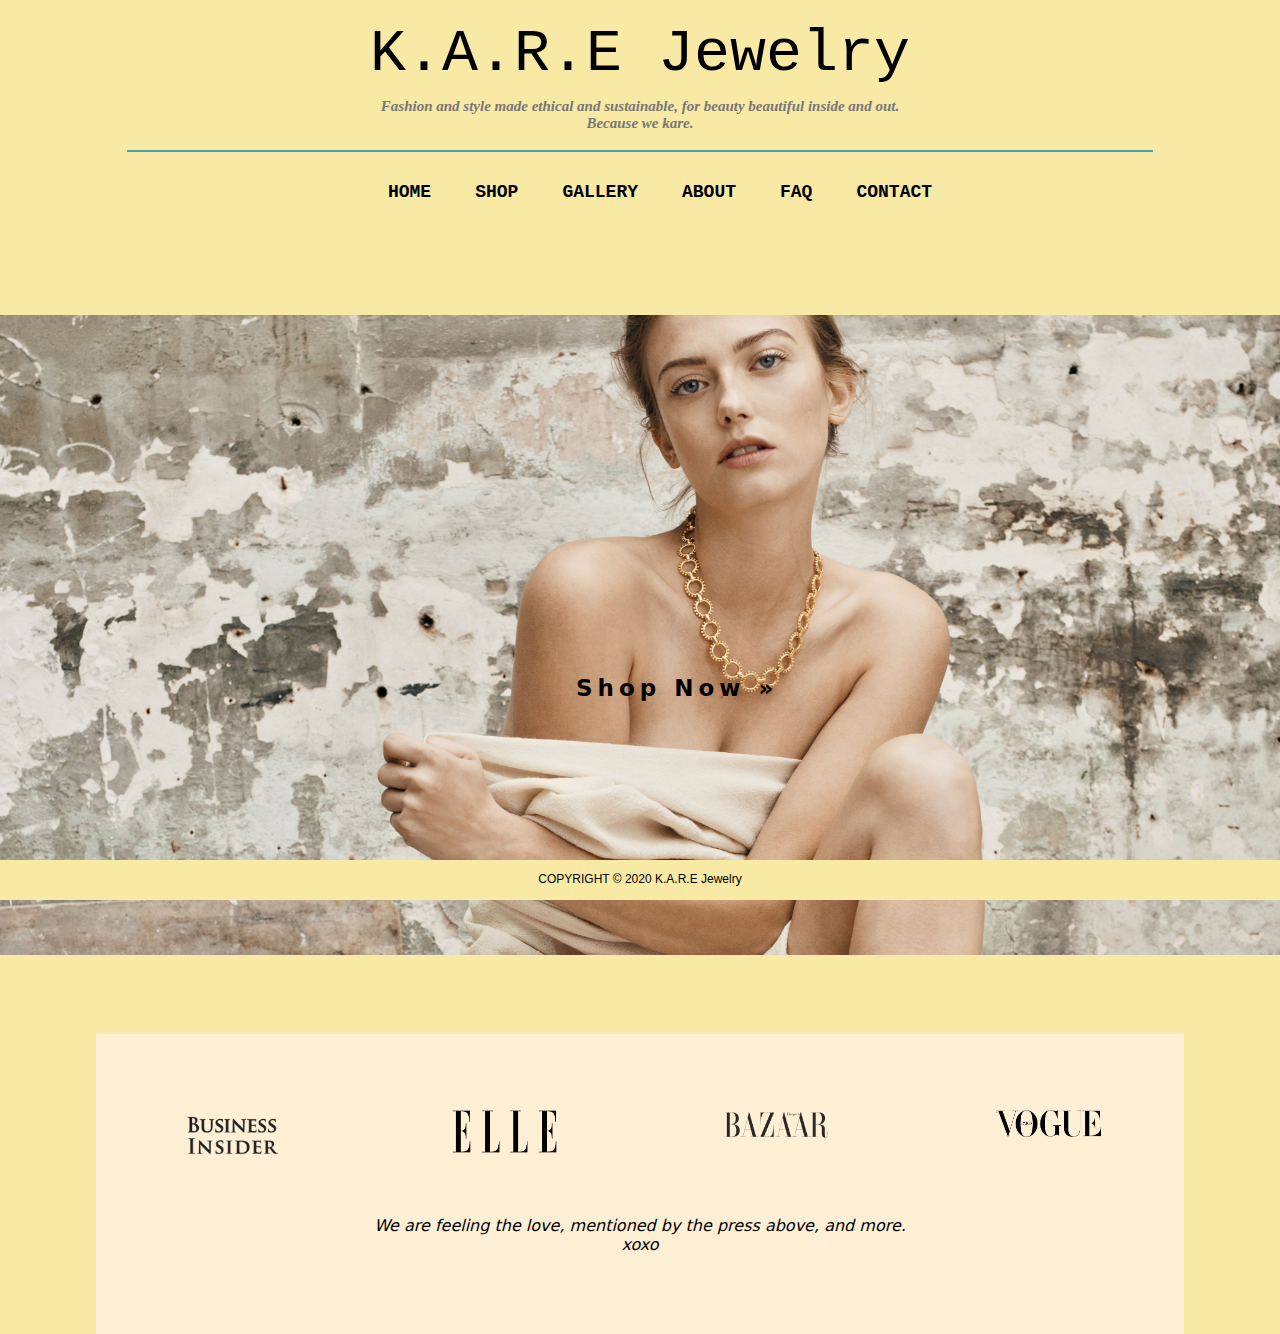
<file: index.html>
<!doctype html>
<html lang="en">

<head>
    <meta charset="utf-8">
    <meta name = "viewport" content = "width=device-width, initial-scale=1.0"> 
    <meta name = "description" content = "K.A.R.E Jewelry"> 
    <meta name = "author" content = "KARE"> 
    <title>K.A.R.E Jewelry</title>
    <link rel ='stylesheet' href ='StyleSheet.css'> 
	<style type ="text/css">
         
        .container2 {
          position: relative;
          max-width: 100%;
          max-height: 75%;
          padding-bottom: 75px;
          margin-top: 45px;
          overflow: auto; 
          align-content: center;
        }

        .text-center {
          position: absolute;
          top: 50%;
          left: 45%;
          color: black;
          font-family: "system-ui";
          font-size: 23px;
          letter-spacing: 5px;
        }

        .text-center:hover {
            color:white;
        }

        .mentions {
            width: 85%;
            height: 300px;
            background-color: #FFEFD5;
            margin: 0 auto;
            text-align: center;
        }

        .row {
            display: flex;
            flex-wrap:wrap; 
        }

        .logo {
            margin: 0 auto;
            margin-top: 7%;
        }

        .comment {
            padding-top: 50px;
            font-family: "system-ui";
        }
        
      

        
	</style>
</head>

<body>
   
	<header>
    
        <div class = "title"> 
        <h1> K.A.R.E  Jewelry</h1>
        <h2> Fashion and style made ethical and sustainable, for beauty beautiful inside and out. <br> Because we kare. </h2>
        </div>
        
        <hr> 
       
		<ul class = "menu">	
			<li><a href = "index.html"> HOME </a> </li>
			<li><a href = "shop.html"> SHOP</a> </li>
            <li><a href = "media.html"> GALLERY </a> </li>
            <li><a href = "about.html"> ABOUT </a> </li>
            <li><a href = "faq.html"> FAQ </a> </li> 
            <li><a href = "contact.html"> CONTACT </a> </li>
        </ul>
        
       
	</header>	

    <div class="container2">
        <a href="shop.html"><img src=homepage.jpg alt="Model" style="width: 100%">    
            <div class="text-center">
                <strong>Shop Now &#187</strong>
            </div>
        </a>          
    </div>

    <div class="mentions">
        <div class="row">
            <div class="logo">
                <img src ="logo1.png" style="width: 105px">
            </div>
            <div class="logo">
                <img src="logo2.png" style="width: 105px">
            </div>
            <div class="logo">
                <img src="logo3.png" style="width: 105px">  
            </div>
            <div class="logo">     
                <img src="logo4.png" style="width: 105px">  
            </div>  
        </div>

        <div class="comment">
            <em>We are feeling the love, mentioned by the press above, and more.<br>
            xoxo</em>
        </div>
    </div>
    
    <footer>
        <p> COPYRIGHT &copy; 2020 K.A.R.E Jewelry</p>
    </footer> 
   
</body>
</html>
</file>
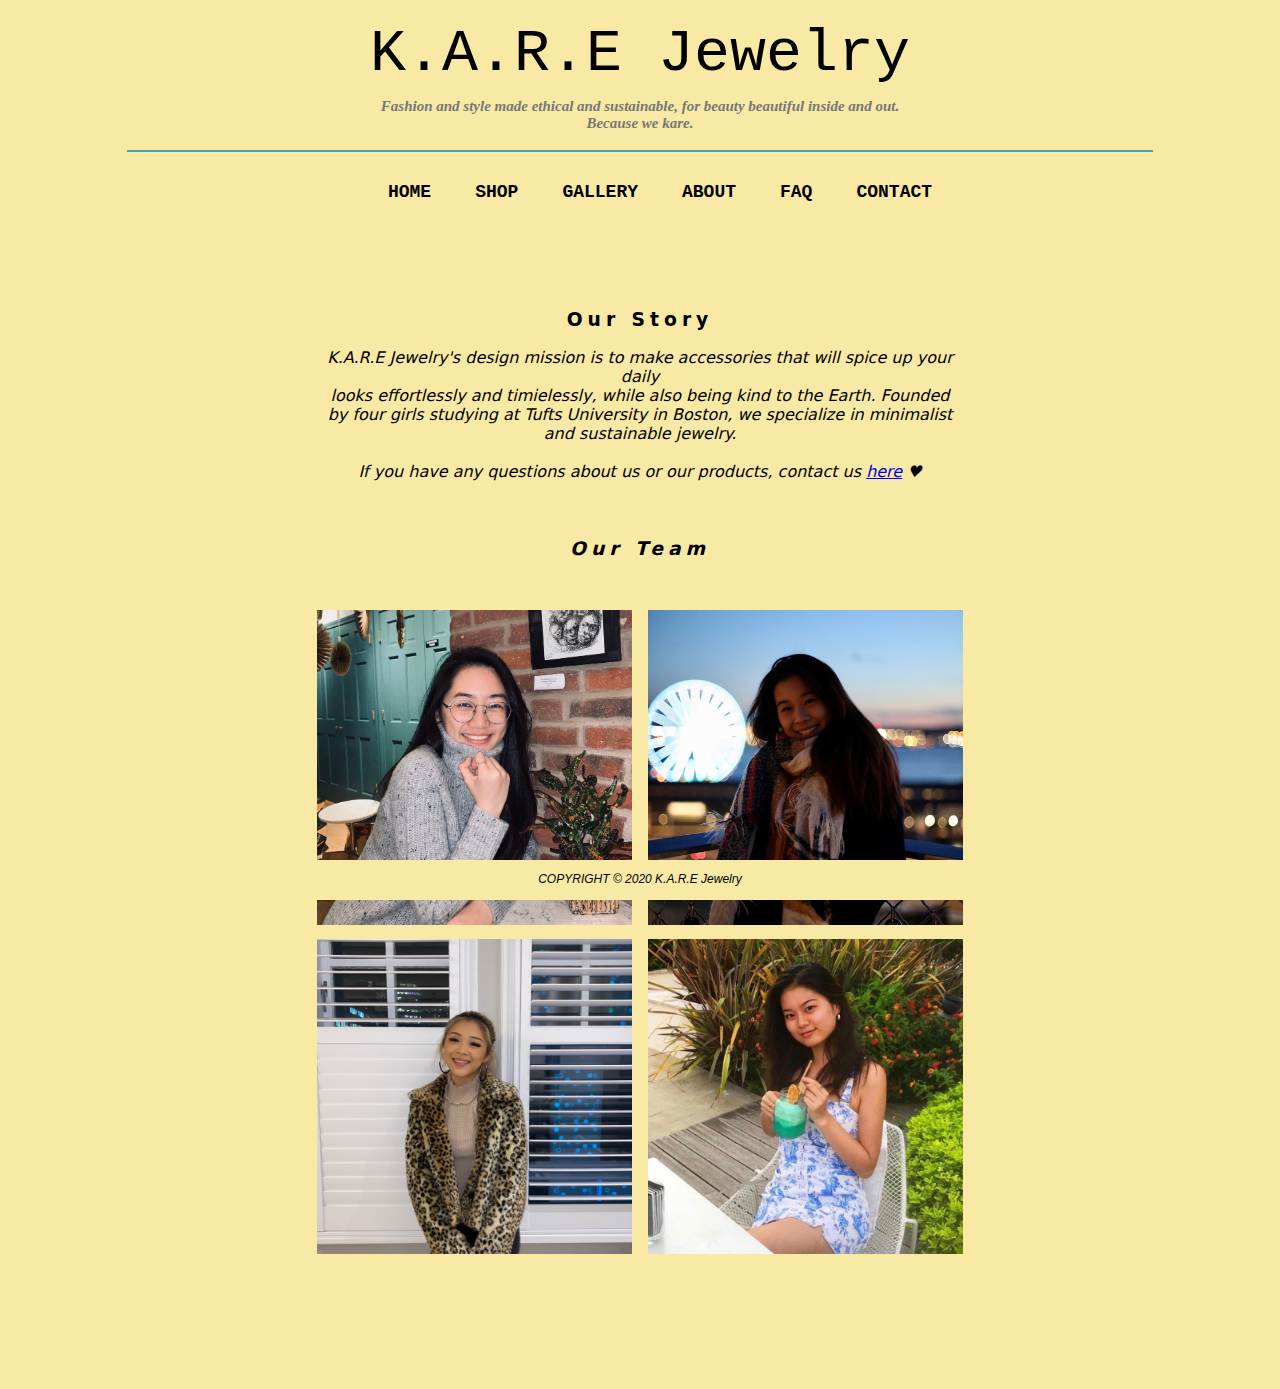
<file: about.html>
<!doctype html>
<html lang="en">

<head>
    <meta charset="utf-8">
    <meta name = "viewport" content = "width=device-width, initial-scale=1.0"> 
    <meta name = "description" content = "K.A.R.E Jewelry"> 
    <meta name = "author" content = "KARE"> 
    <title>K.A.R.E Jewelry</title>
    <link rel ='stylesheet' href ='StyleSheet.css'> 
	<style type ="text/css">
        h3 {
            font-family: "system-ui";
            text-align: center;
            color: #000; 
            letter-spacing: 5px;
            text-decoration: none; 
        }

        .business {
            font-family: "system-ui";
            text-align: center;
        }

        .row {
            display: flex;
            flex-wrap: wrap;
            padding: 10px;
            justify-content: center;
        }

        .column {
            flex: 25%;
            flex-wrap: wrap;
            max-width: 25%;
            padding: 8px;
            justify-content: center;
            padding-bottom: 125px;
        }

        .column img {
            vertical-align: middle;
            margin-top: 14px;
            max-width: 100%;
            height: auto;
            display: flex;
        }

        .img-wrap {
            position: relative;   
            cursor: pointer;
        }

        .overlay {
            display: none;
        }

        .img-wrap:hover > img {
            webkit-filter: blur(10px);
            filter: blur(10px);
        }

        .img-wrap:hover > .overlay {
            display: inline-block;
            font-size: 4em;
            color: white;
            font-family: "system-ui";
            font-style: italic;
            font-size: 15px;
            position: absolute;    
            left: 50%;               
            top: 50%;                        
            transform: translate(-50%,-50%);
        }

        /* Responsive layout */
        @media (max-width: 1000px) {
            .column {
                flex: 100%;
                max-width: 100%;
            }
        }

        /* Responsive layout */
        @media (max-width: 1000px) {
            .column {
                flex: 100%;
                max-width: 100%;
            }
        }



        
	</style>
</head>

<body>
   
	<header>
    
        <div class = "title"> 
        <h1> K.A.R.E  Jewelry</h1>
        <h2> Fashion and style made ethical and sustainable, for beauty beautiful inside and out. <br> Because we kare. </h2>
        </div>
        
        <hr> 
       
		<ul class = "menu">	
			<li><a href = "index.html"> HOME </a> </li>
			<li><a href = "shop.html"> SHOP</a> </li>
            <li><a href = "media.html"> GALLERY </a> </li>
            <li><a href = "about.html"> ABOUT </a> </li>
            <li><a href = "faq.html"> FAQ </a> </li> 
            <li><a href = "contact.html"> CONTACT </a> </li>
            
        </ul>
               
	</header>	
        <div class = "container"> 
        <h3><strong>Our Story</strong></h3>
        <div class="business">
                <em>K.A.R.E Jewelry's design mission is to make accessories that will spice up your daily <br>
                looks effortlessly and timielessly, while also being kind to the Earth. Founded by four girls studying at Tufts University in Boston, we specialize in minimalist and sustainable jewelry. 
                <br><br>
                <em>If you have any questions about us or our products, contact us <a href="contact.html">here</a> &#9829;</em>
        </div>
            </div>
            
        <br>
            
        <h3><strong>Our Team</strong></h3>
        <div class="row">
            <div class="column">
                <div class="img-wrap">
                    <img src="person1.JPG" style="width:initial">
                        <div class="overlay">
                            <strong>K for Kelly.</strong><br> 
                            She's a sophomore<br>
                            majoring in Engineering<br>
                            Psychology.
                        </div>
                </div>
                <div class="img-wrap">
                    <img src="person3.JPG" style="width:initial">
                        <div class="overlay">
                            <strong>R for Raina.</strong><br>
                            She's a sophomore<br>
                            majoring in Engineering<br>
                            Psychology.
                        </div>
                </div>
            </div>

            <div class="column">
                <div class="img-wrap">
                    <img src="person2.JPG" style="width:initial">
                        <div class="overlay">
                            <strong>A for Andrea.</strong><br>
                            She's a sophomore<br>
                            majoring in Computer<br>
                            Science.
                        </div>
                </div>
                <div class="img-wrap">  
                    <img src="person4.JPG" style="width:initial">
                        <div class="overlay">
                            <strong>E for Erena.</strong><br>
                            She's a sophomore<br>
                            majoring in Computer<br>
                            Science.
                        </div>
                </div>
            </div>
        </div>

    <footer>
        <p> COPYRIGHT &copy; 2020 K.A.R.E Jewelry</p>
    </footer> 
   
</body>




</html>
</file>
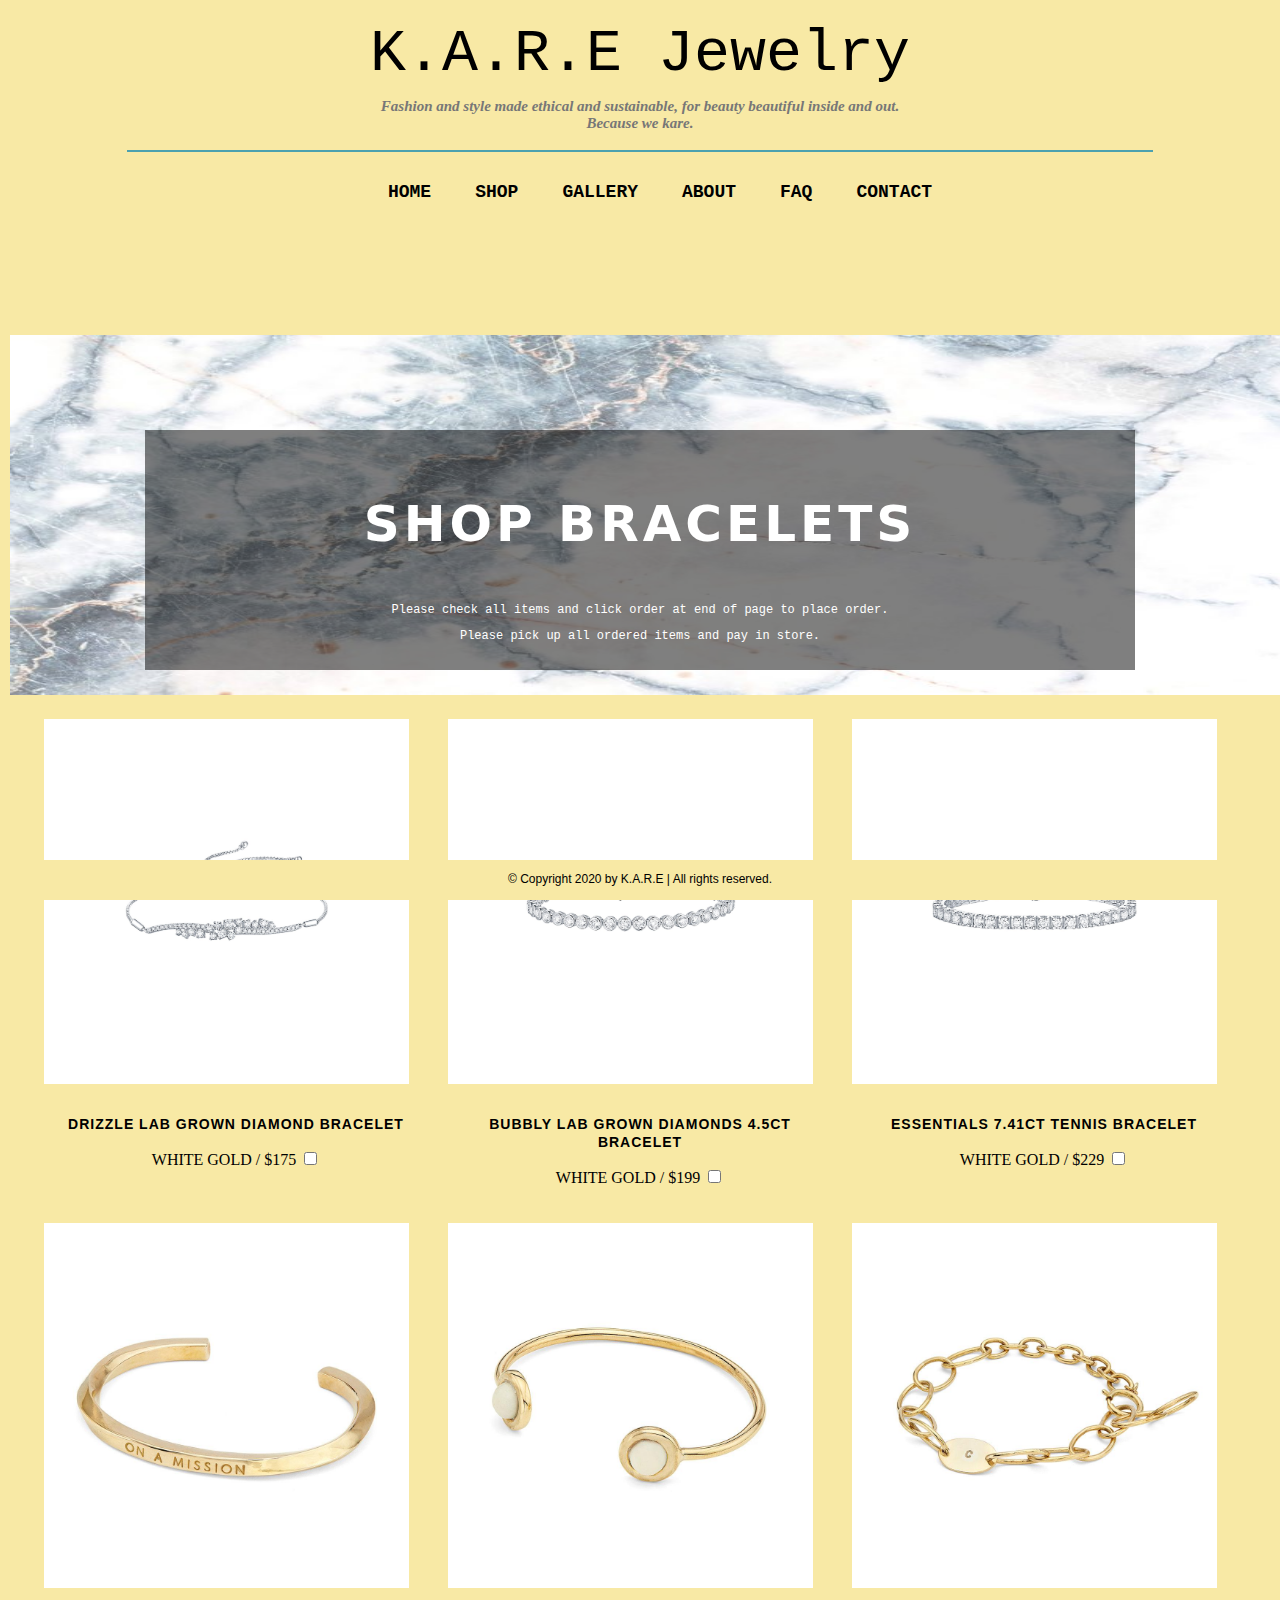
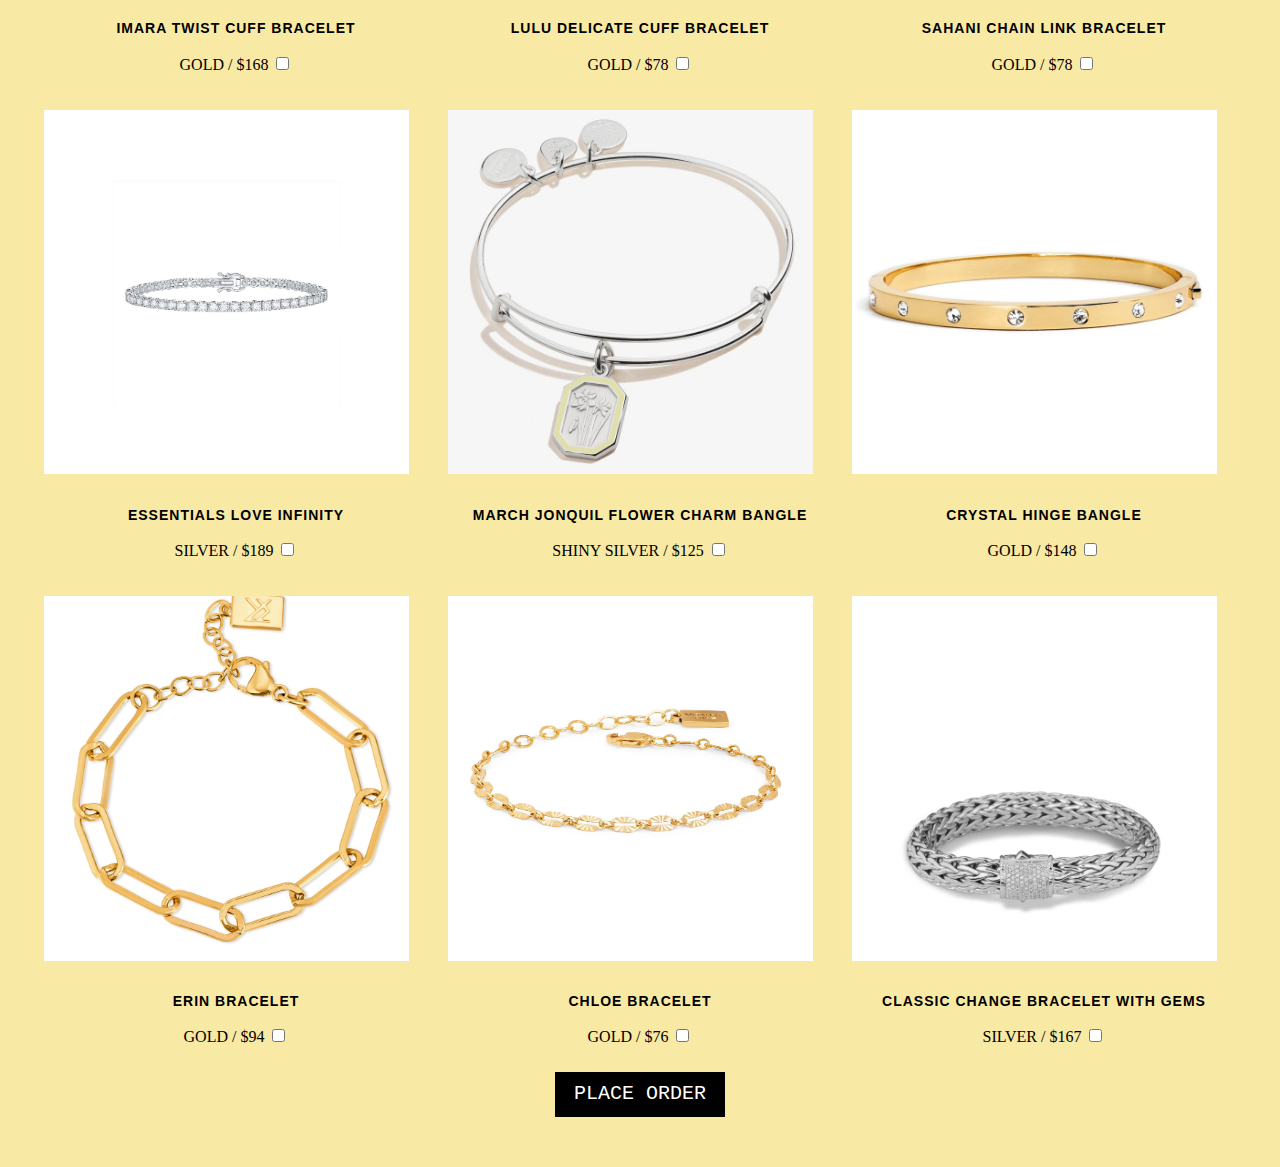
<file: bracelets.html>
<!DOCTYPE html>

<html>
  <head>
    <meta charset="utf-8">
    <script src="https://ajax.googleapis.com/ajax/libs/jquery/3.4.1/jquery.min.js"></script>
    <meta name = "viewport" content = "width=device-width, initial-scale=1.0"> 
    <meta name = "description" content = "Sustainable Jewelry"> 
    <meta name = "author" content = "K.A.R.E"> 
    <title>	K.A.R.E Jewelry </title>
    <link href="StyleSheet.css" rel="stylesheet" type = "text/css">
    <style type ="text/css">
        .banner {
          padding: 10px;
          padding-top: 20px;
          width: 100%;
          height: 40vh;
        }

        .order-button {
          color: white;
          background-color: black;
          font-size: 20px;
          font-family: "Courier New", Courier, monospace;
          text-decoration: none;
          padding: 10px;
          width: 150px;
            height:25px; 
          text-align: center;
        }


        .banner-instructions {
          font-size: 12px;
          font-family: "Courier New", Courier, monospace;
          text-align: center;
          background: rgba(0, 0, 0, 0.5); 
          color: white;
          font-weight: normal;
          position: absolute;
          top: 50%;
          left: 50%;
          transform: translate(-50%, -50%);
          padding: 15px;
         margin-top: 100px; 
          width: 75%;
        
          vertical-align: center; 
        }
        
        .instructions-for-purchase {
            margin-top: 45px;
        }

        @media (max-width: 300px){
          .banner-instructions{
            font-size: 8px;
            margin-top:90px;

          }

          h1 {
            font-size: 30px;
          }


        }

        .button {
          background-color: #F8E9A5;
          color: grey;
          padding: 10px;
          font-size: 20px;
          font-family: "Courier New", Courier, monospace;
          text-decoration: none;
        }

    
    
        *{
          outline: none;
          box-shadow: none;
        }

        .bracelets-title {
          background: rgba(0, 0, 0, 0.5); /* Black background with 0.5 opacity */
          color: white;
          font-family: "Courier New", Courier, monospace; 
          font-weight: normal;
          font-size: 60px; 
          position: absolute;
          top: 50%;
          left: 50%;
          transform: translate(-50%, -50%);
          padding: 20px;
          width: 75vh;
        }

        .slide-container {
          margin-top:20px;
          position: relative;
          text-align: center;
          width: 100%;
          color: white;
        }

        .shopping-items-container {
          display: flex;
          flex-direction: row;
          flex-wrap: wrap;
          justify: center;
          justify-content: center;
          width: 100%;
          margin: 0;
          padding: 0;
          border: 0;
          font-size: 100%;
          font: inherit;
          vertical-align: baseline;
          padding-bottom: 50px;

        }


        .shop_jewelry_images {
          padding-top: 100%;
          position: relative;
        }

        .shop_jewelry_details{
          text-align: center;
          margin: 12px 0;
        }

        .products_label {
          padding-left: 5px;
          padding-right: 5px;
          font-family: Helvetica,sans-serif;
          font-size: 12px;
          line-height: 1.2;
          text-transform: uppercase;
          letter-spacing: 1px;
          color: #000; 
        }

        h3 {
            display: block;
            font-size: 1.17em;
            margin-block-start: 1em;
            margin-block-end: 1em;
            margin-inline-start: 0px;
            margin-inline-end: 0px;
            font-weight: bold;
        }

        @media(min-width: 799px){
          .shop_jewelry{
            width: 50%;
          }

        }

        .shop_jewelry {
            position: relative;
            padding: 10px;
            width: 30%;

        }


        .bracelet_image_hover {
            opacity: 0;
            -webkit-transition: opacity .25s ease-in-out;
            -o-transition: opacity .25s ease-in-out;
            transition: opacity .25s ease-in-out;
        }


        body {
            margin: 0;
            margin-right: 0px;
            margin-bottom: 0px;
            margin-left: 0px;

            font-size: 100%;
            font: inherit;
        }

        @media (min-width: 600px){
          body {
              font-size: 16px;
          }
        }

        div {
          display: block;
        }

        .sectionName {
          justify-content: center;
          font-size: 35px;
          font-family: "Courier New", Courier, monospace; 
          font-weight: bold;
        }

        @media (min-width: 600px){
          .products_label {
              font-size: 14px;
              margin-top: 5px;
              line-height: 1.3;
          }
            .banner-instructions{
                height:auto; 
              
            }
        }

        .shopSlides {
          width: 100%;
          height: 66vh;
        }

        .jewelry_img {
          opacity: 1;
          visibility: visible;
          object-position: center;
          position: absolute;
          object-fit: cover;
          bottom: 0;
          height: 95%;
          left: 0;
          right: 0;
          top: 0;
          width: 95%;
          font-size: 0;
          line-height: 0;
        }

        h3 {
            font-family: "system-ui";
            text-align: center;
            color: #FFF; 
            letter-spacing: 4px;
            font-style: normal; 
            font-size: 50px; 
        }


    </style>

<script language="javascript">

  function braceletItem(name, cost, color)
  {
  	this.name = name;
    this.color = color;
  	this.cost=cost;
  }

  braceletItems = new Array(
  	new braceletItem("DRIZZLE LAB GROWN DIAMOND BRACELET", 175, "WHITE GOLD"),
  	new braceletItem("BUBBLY LAB GROWN DIAMONDS 4.5CT BRACELET", 199, "WHITE GOLD"),
  	new braceletItem("ESSENTIALS 7.41CT TENNIS BRACELET", 229, "WHITE GOLD"),
    new braceletItem("IMARA TWIST CUFF BRACELET", 168, "GOLD"),
    new braceletItem("LULU DELICATE CUFF BRACELET", 78, "GOLD"),
    new braceletItem("SAHANI CHAIN LINK BRACELET", 78, "GOLD"),
    new braceletItem("ESSENTIALS LOVE INFINITY", 189, "SILVER"),
    new braceletItem("MARCH JONQUIL FLOWER CHARM BANGLE", 125, "SHINY SILVER"),
    new braceletItem("CRYSTAL HINGE BRACELET", 148, "GOLD"),
    new braceletItem("ERIN BRACELET", 94, "GOLD"),
    new braceletItem("CHLOE BRACELET", 76, "GOLD"),
    new braceletItem("CLASSIC CHANGE BRACELET WITH GEMS", 167, "SILVER"),
  );

</script>

  </head>
    
	
	<body>
    
    <header>
    
        <div class = "title"> 
        <h1> K.A.R.E  Jewelry</h1>
        <h2> Fashion and style made ethical and sustainable, for beauty beautiful inside and out. <br> Because we kare. </h2>
        </div>
        
        <hr> 
    
    
  		<ul class = "menu">	
         
  			<li><a href = "index.html"> HOME </a> </li>
  			<li><a href = "shop.html"> SHOP</a> </li>
            <li><a href = "media.html"> GALLERY </a> </li>
            <li><a href = "about.html"> ABOUT </a> </li>
            <li><a href = "faq.html"> FAQ </a> </li> 
            <li><a href = "contact.html"> CONTACT </a> </li>
        
          </ul>
  	</header>	
        
  <div class = "instructions-for-purchase">
    <img src="background1.jpg" alt="banner" class = "banner">
    <div class = "banner-instructions">
      <h3 >SHOP BRACELETS</h3>
      <p> Please check all items and click order at end of page to place order.</p>
        <p>Please pick up all ordered items and pay in store.</p> 
    </div>   
    
  </div>
      

    <div class="shopping-items-container">
      <div class = "shop_jewelry">
        <div class = "shop_jewelry_images">
              <img src="bracelet1a.jpg" id = "bracelet1a" class = "jewelry_img">
        </div>
        <div class = "shop_jewelry_details">
          <h3 class = "products_label">DRIZZLE LAB GROWN DIAMOND BRACELET</h3>
          <span class = "addToCart">
            <p> WHITE GOLD / $175
            <input type="checkbox" name="add_to_cart" value="Add to Cart">
            </p>
          </span>
        </div>
      </div>
      
      <script>
      
        $('#bracelet1a').hover(function(){
          $(this).attr("src", "bracelet1b.jpg");
        },function(){
          $(this).attr("src", "bracelet1a.jpg");
        });
      
      </script>
      
      <div class = "shop_jewelry">
        <div class = "shop_jewelry_images">
              <img src="bracelet2a.jpg" id = "bracelet2a" class = "jewelry_img">
        </div>
        <div class = "shop_jewelry_details">
          <h3 class = "products_label">BUBBLY LAB GROWN DIAMONDS 4.5CT BRACELET</h3>
          <span class = "addToCart">
            <p> WHITE GOLD / $199
            <input type="checkbox" name="add_to_cart" value="Add to Cart">
            </p>
          </span>
        </div>
      </div>
      
      <script>
        $('#bracelet2a').hover(function(){
          $(this).attr("src", "bracelet2b.jpg");
        },function(){
          $(this).attr("src", "bracelet2a.jpg");
        });
      
      </script>
      
      
      <div class = "shop_jewelry">
        <div class = "shop_jewelry_images">
            <img src="bracelet3a.jpg" id = "bracelet3a" class = "jewelry_img">
        </div>
        <div class = "shop_jewelry_details">
          <h3 class = "products_label">ESSENTIALS 7.41CT TENNIS BRACELET </h3>
          <span class = "addToCart">
            <p> WHITE GOLD / $229
            <input type="checkbox" name="add_to_cart" value="Add to Cart">
            </p>
          </span>
        </div>
      </div>
      
      <script>
        $('#bracelet3a').hover(function(){
          $(this).attr("src", "bracelet3b.jpg");
        },function(){
          $(this).attr("src", "bracelet3a.jpg");
        });
      
      </script>
      
      
      <div class = "shop_jewelry">
        <div class = "shop_jewelry_images">
            <img src="bracelet4a.jpg" id = "bracelet4a" class = "jewelry_img">
        </div>
        <div class = "shop_jewelry_details">
          <h3 class = "products_label">IMARA TWIST CUFF BRACELET</h3>
          <span class = "addToCart">
            <p> GOLD / $168
            <input type="checkbox" name="add_to_cart" value="Add to Cart">
            </p>
          </span>
        </div>
      </div>
      
      <script>
        $('#bracelet4a').hover(function(){
          $(this).attr("src", "bracelet4b.jpg");
        },function(){
          $(this).attr("src", "bracelet4a.jpg");
        });
      
      </script>
      
      <div class = "shop_jewelry">
        <div class = "shop_jewelry_images">
            <img src="bracelet5a.jpg" id = "bracelet5a" class = "jewelry_img">
        </div>
        <div class = "shop_jewelry_details">
          <h3 class = "products_label">LULU DELICATE CUFF BRACELET</h3>
          <span class = "addToCart">
            <p> GOLD / $78
            <input type="checkbox" name="add_to_cart" value="Add to Cart">
            </p>
          </span>
        </div>
      </div>
      
      <script>
        $('#bracelet5a').hover(function(){
          $(this).attr("src", "bracelet5b.jpg");
        },function(){
          $(this).attr("src", "bracelet5a.jpg");
        });
      
      </script>
      
      <div class = "shop_jewelry">
        <div class = "shop_jewelry_images">
            <img src="bracelet6a.jpg" id = "bracelet6a" class = "jewelry_img">
        </div>
        <div class = "shop_jewelry_details">
          <h3 class = "products_label">SAHANI CHAIN LINK BRACELET</h3>
          <span class = "addToCart">
            <p> GOLD / $78
            <input type="checkbox" name="add_to_cart" value="Add to Cart">
            </p>
          </span>
        </div>
      </div>
      
      <script>
        $('#bracelet6a').hover(function(){
          $(this).attr("src", "bracelet6b.jpg");
        },function(){
          $(this).attr("src", "bracelet6a.jpg");
        });
      
      </script>
      
      <div class = "shop_jewelry">
        <div class = "shop_jewelry_images">
            <img src="bracelet7a.jpg" id = "bracelet7a" class = "jewelry_img">
        </div>
        <div class = "shop_jewelry_details">
          <h3 class = "products_label">ESSENTIALS LOVE INFINITY</h3>
          <span class = "addToCart">
            <p> SILVER / $189
            <input type="checkbox" name="add_to_cart" value="Add to Cart">
            </p>
          </span>
        </div>
      </div>
      
      <script>
        $('#bracelet7a').hover(function(){
          $(this).attr("src", "bracelet7b.jpg");
        },function(){
          $(this).attr("src", "bracelet7a.jpg");
        });
      
      </script>
      
      <div class = "shop_jewelry">
        <div class = "shop_jewelry_images">
            <img src="bracelet8a.jpg" id = "bracelet8a" class = "jewelry_img">
        </div>
        <div class = "shop_jewelry_details">
          <h3 class = "products_label">MARCH JONQUIL FLOWER CHARM BANGLE</h3>
          <span class = "addToCart">
            <p> SHINY SILVER / $125
            <input type="checkbox" name="add_to_cart" value="Add to Cart">
            </p>
          </span>
        </div>
      </div>
      
      <script>
        $('#bracelet8a').hover(function(){
          $(this).attr("src", "bracelet8b.jpg");
        },function(){
          $(this).attr("src", "bracelet8a.jpg");
        });
      
      </script>
      
      <div class = "shop_jewelry">
        <div class = "shop_jewelry_images">
            <img src="bracelet9a.jpg" id = "bracelet9a" class = "jewelry_img">
        </div>
        <div class = "shop_jewelry_details">
          <h3 class = "products_label">CRYSTAL HINGE BANGLE</h3>
          <span class = "addToCart">
            <p> GOLD / $148
            <input type="checkbox" name="add_to_cart" value="Add to Cart">
            </p>
          </span>
        </div>
      </div>
      
      <script>
        $('#bracelet9a').hover(function(){
          $(this).attr("src", "bracelet9b.jpg");
        },function(){
          $(this).attr("src", "bracelet9a.jpg");
        });
      
      </script>
      
      <div class = "shop_jewelry">
        <div class = "shop_jewelry_images">
            <img src="bracelet10a.jpg" id = "bracelet10a" class = "jewelry_img">
        </div>
        <div class = "shop_jewelry_details">
          <h3 class = "products_label">ERIN BRACELET</h3>
          <span class = "addToCart">
            <p> GOLD / $94
            <input type="checkbox" name="add_to_cart" value="Add to Cart">
            </p>
          </span>
        </div>
      </div>
      
      <script>
        $('#bracelet10a').hover(function(){
          $(this).attr("src", "bracelet10b.jpg");
        },function(){
          $(this).attr("src", "bracelet10a.jpg");
        });
      
      </script>
      
      <div class = "shop_jewelry">
        <div class = "shop_jewelry_images">
            <img src="bracelet11a.jpg" id = "bracelet11a" class = "jewelry_img">
        </div>
        <div class = "shop_jewelry_details">
          <h3 class = "products_label">CHLOE BRACELET</h3>
          <span class = "addToCart">
            <p> GOLD / $76
            <input type="checkbox" name="add_to_cart" value="Add to Cart">
            </p>
          </span>
        </div>
      </div>
      
      <script>
        $('#bracelet11a').hover(function(){
          $(this).attr("src", "bracelet11b.jpg");
        },function(){
          $(this).attr("src", "bracelet11a.jpg");
        });
      
      </script>
      
      <div class = "shop_jewelry">
        <div class = "shop_jewelry_images">
            <img src="bracelet12a.jpg" id = "bracelet12a" class = "jewelry_img">
        </div>
        <div class = "shop_jewelry_details">
          <h3 class = "products_label">CLASSIC CHANGE BRACELET WITH GEMS</h3>
          <span class = "addToCart">
            <p> SILVER / $167
            <input type="checkbox" name="add_to_cart" value="Add to Cart">
            </p>
          </span>
        </div>
      </div>
          
        
      <script>
        $('#bracelet12a').hover(function(){
          $(this).attr("src", "bracelet12b.jpg");
        },function(){
          $(this).attr("src", "bracelet12a.jpg");
        });
      </script>
        
      <a href="bracelets.html" class="order-button" onclick="order()">PLACE ORDER</a>
    </div>
    
    
    
    <script>
    
    function order() {
      var items = document.getElementsByName("add_to_cart");
      var subtotal = 0;
      for(i = 0; i < braceletItems.length; i++) {
        if(items[i].checked) {
          var curr = braceletItems[i].cost;
          subtotal += curr;
        }
      }
      alert("Thank you for placing the order. Your total is $" + subtotal + ". \n Please pick up your order in store in 3 business days.");
      
    }
    </script>
    

	</body>
  
  
  <footer>
  <p> &copy; Copyright 2020 by K.A.R.E | All rights reserved. </p> 
</footer>
</html>
</file>
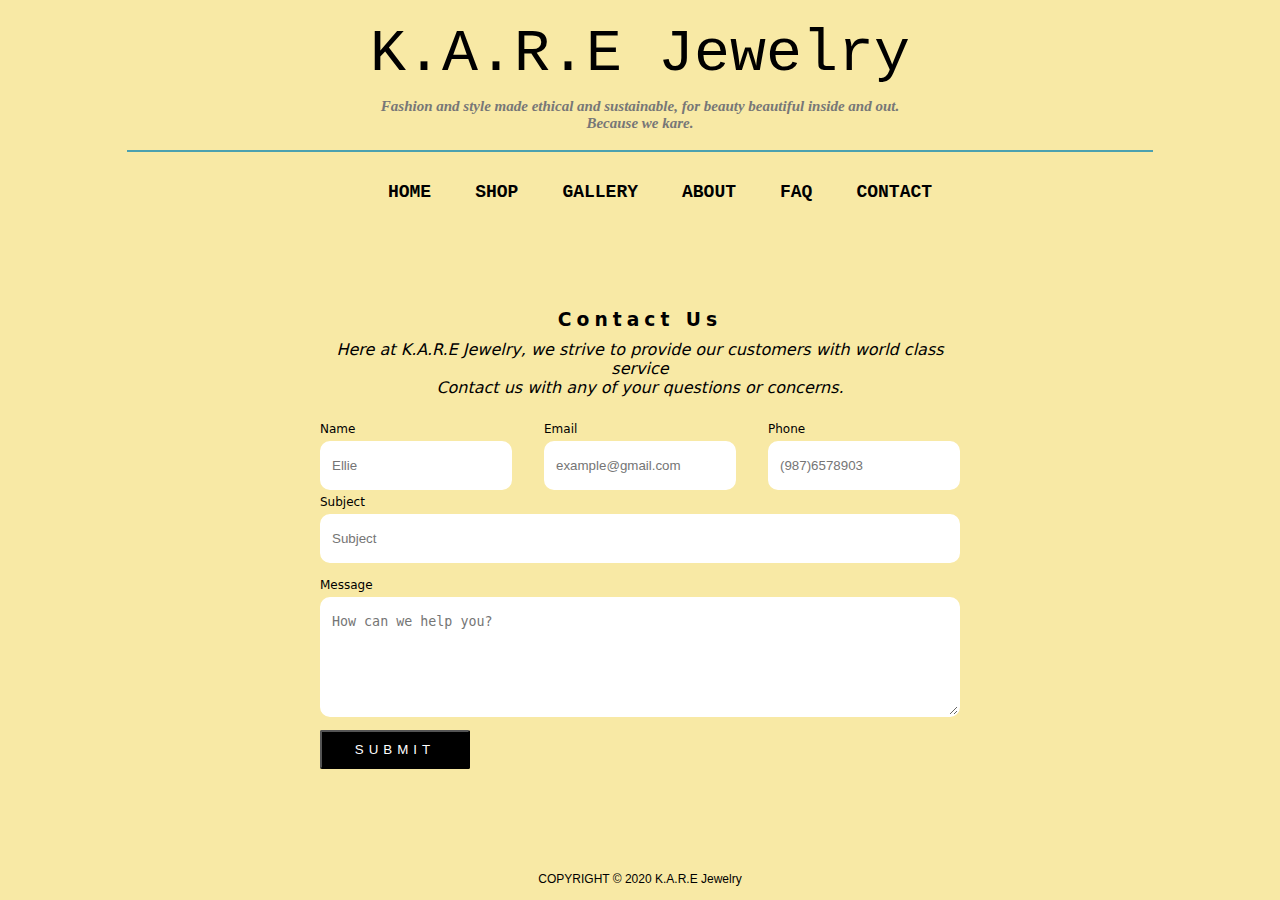
<file: contact.html>
<!doctype html>
<html lang="en">

<head>
<meta charset="utf-8">
<meta name = "viewport" content = "width=device-width, initial-scale=1.0"> 
<meta name = "description" content = "Simple Website Assignment"> 
<meta name = "author" content = "Raina Mak"> 
<title>Assignment 3</title>
<link rel ='stylesheet' href ='StyleSheet.css'> 
	<style>
		
	</style>
</head>




<body>
    <script type="text/javascript"> 
        function submit(){
            alert("Your form has been submitted!"); 
        } 
    </script>
    
	<header>
    
        <div class = "title"> 
        <h1> K.A.R.E  Jewelry</h1>
        <h2> Fashion and style made ethical and sustainable, for beauty beautiful inside and out. <br> Because we kare. </h2>
        </div>
        
        <hr> 
       
		<ul class = "menu">	
			<li><a href = "index.html"> HOME </a> </li>
			<li><a href = "shop.html"> SHOP</a> </li>
            <li><a href = "media.html"> GALLERY </a> </li>
            <li><a href = "about.html"> ABOUT </a> </li>
            <li><a href = "faq.html"> FAQ </a> </li> 
            <li><a href = "contact.html"> CONTACT </a> </li>
            
        </ul>
        
       
	</header>	
    
        	
    
    <div class = "container"> 
        <div class = "content"> 
            <h3>Contact Us</h3>
            <p> Here at K.A.R.E Jewelry, we strive to provide our customers with world class service <br> Contact us with any of your questions or concerns.</p>
        </div>
        
    
        <div class = "form">
            <div class = "top-form"> 
                <div class = "inner-form">
                    <div class = "label">Name</div>
                    <input type = "text" placeholder="Ellie">
                </div>
                
                 <div class = "inner-form">
                    <div class = "label">Email</div>
                    <input type = "text" placeholder="example@gmail.com">
                </div>
                
                 <div class = "inner-form">
                    <div class = "label">Phone</div>
                    <input type = "text" placeholder="(987)6578903">
                </div> 
            </div>

             <div class = "middle-form"> 
                <div class = "inner-form">
                    <div class = "label">Subject</div>
                    <input type = "text" placeholder="Subject">
                </div>
            </div>
            
            <div class = "bottom-form"> 
                <div class = "inner-form">
                    <div class = "label">Message</div>
                    <textarea placeholder="How can we help you?"></textarea>
                </div>
            </div>
        
            
            <button class = "btn" type="button" onclick="submit()"> submit</button>   
            
    
        </div>
    </div>
        
        
        
    
    <footer>
        <p> COPYRIGHT &copy; 2020 K.A.R.E Jewelry</p>
    </footer>


	
</body>

</html>
</file>
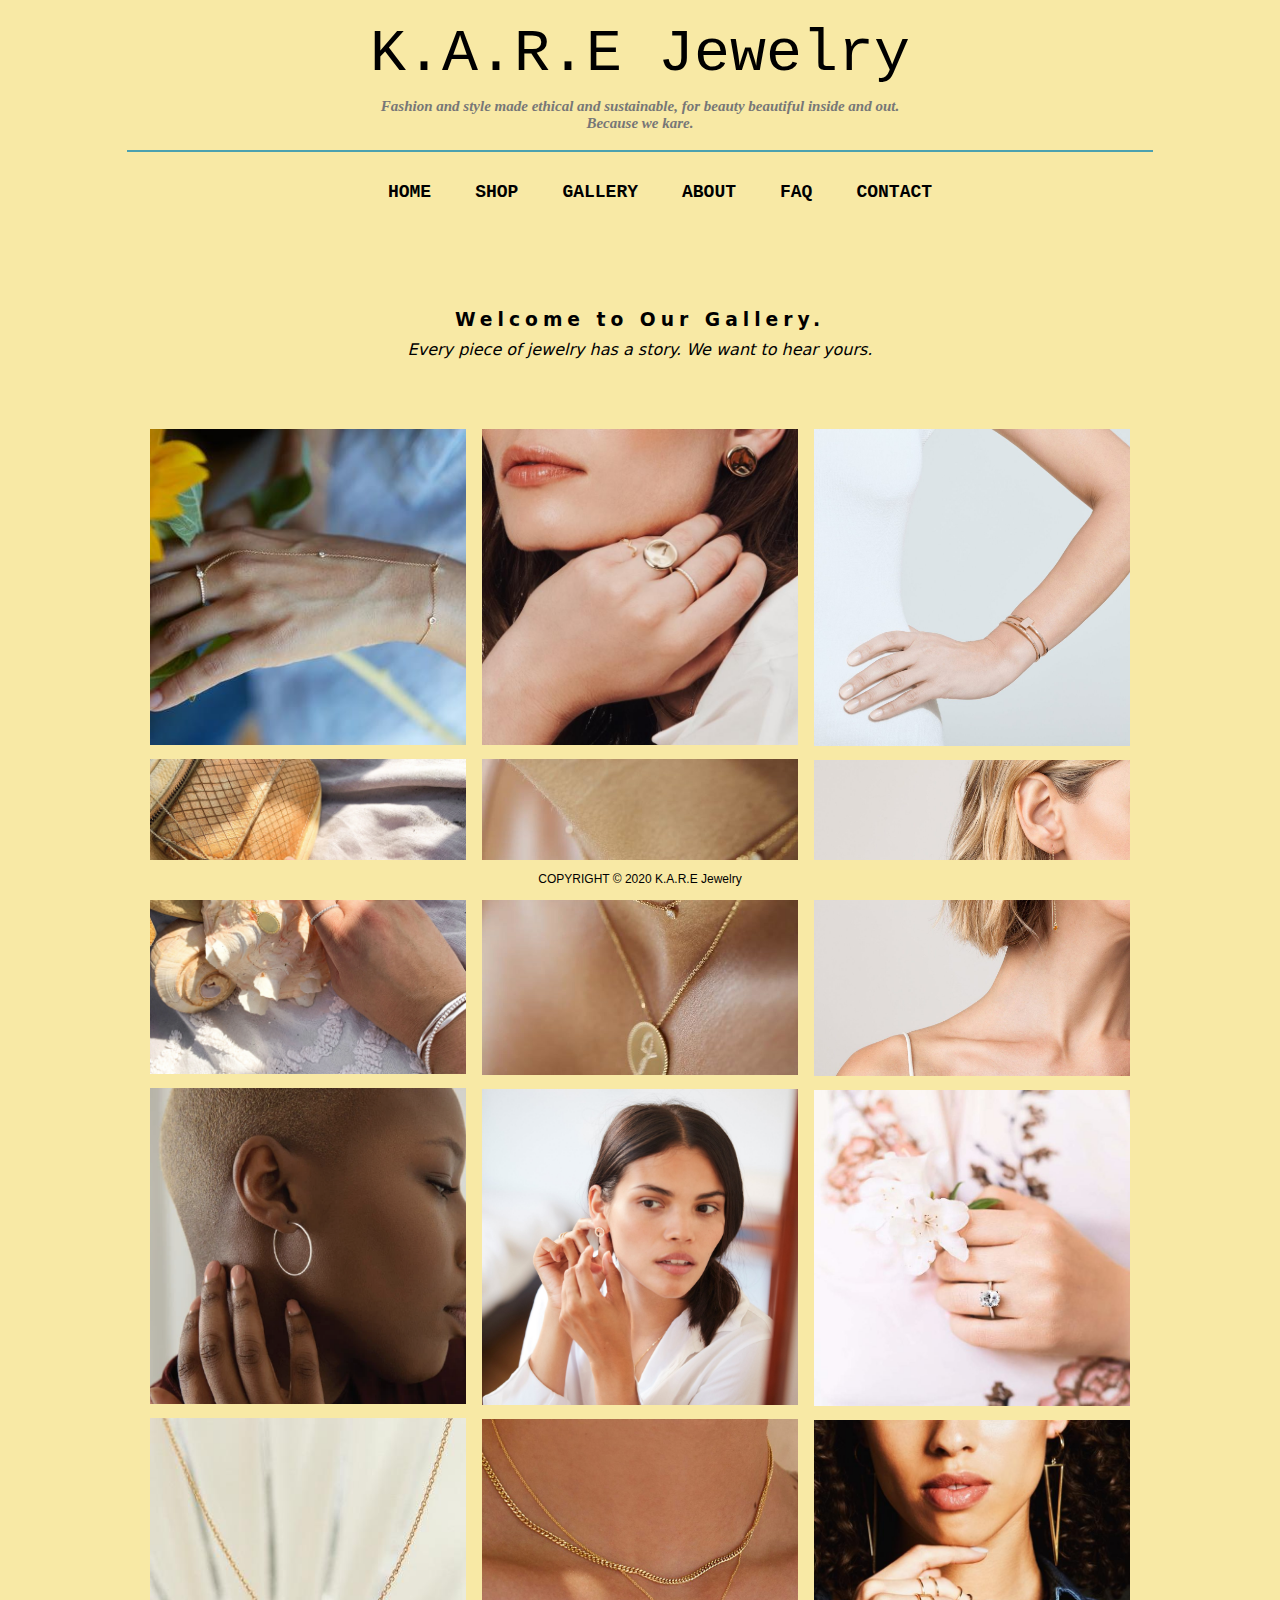
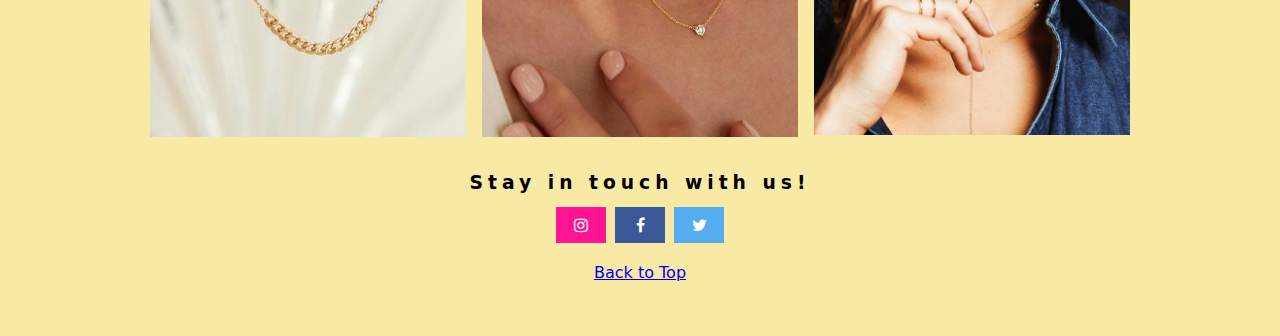
<file: media.html>
<!doctype html>
<html lang="en">

<head>
    <meta charset="utf-8">
    <meta name = "viewport" content = "width=device-width, initial-scale=1.0"> 
    <meta name = "description" content = "K.A.R.E Jewelry"> 
    <meta name = "author" content = "KARE"> 
    <title>K.A.R.E Jewelry</title>
    <link rel ='stylesheet' href ='StyleSheet.css'>
    <link rel="stylesheet" href="https://cdnjs.cloudflare.com/ajax/libs/font-awesome/4.7.0/css/font-awesome.min.css">
	<style type ="text/css">
        
        /*Images Using Flexbox */
        .row {
            display: flex;
            flex-wrap: wrap;
            padding: 8px;
            justify-content: center;
        }

        .column {
            flex: 25%;
            max-width: 25%;
            padding: 8px;
            justify-content: center;
        }

        .column img {
            vertical-align: middle;
            margin-top: 14px;
        }

        /* Responsive layout */
        @media (max-width: 800px) {
            .column {
                flex: 50%;
                max-width: 50%;
            }
        }

        /* Responsive layout */
        @media (max-width: 600px) {
            .column {
                flex: 100%;
                max-width: 100%;
            }
        }
        
        /*Image gets bigger when hovered over*/ 
        img {
            transition:transform 0.1s ease;
        }

        img:hover {
            -webkit-transform:scale(1.18);
            transform:scale(1.18);
        }
        
	</style>
</head>

<body>
   
	<header>

        <div class = "title"> 
        <h1 id = "top"> K.A.R.E  Jewelry</h1>
        <h2> Fashion and style made ethical and sustainable, for beauty beautiful inside and out. <br> Because we kare. </h2>
        </div>

        <hr> 
       
		<ul class = "menu">	
			<li><a href = "index.html"> HOME </a> </li>
			<li><a href = "shop.html"> SHOP</a> </li>
            <li><a href = "media.html"> GALLERY </a> </li>
            <li><a href = "about.html"> ABOUT </a> </li>
            <li><a href = "faq.html"> FAQ </a> </li> 
            <li><a href = "contact.html"> CONTACT </a> </li>
            
        </ul>
        
       
	</header>	
  
<div class = "container">    
    <div class = "content">
        <h3>Welcome to Our Gallery.</h3>
        <p> Every piece of jewelry has a story. We want to hear yours. </p>
    </div>
</div>
    
    <!-- Photos Using Flexbox -->
    <div class="row"> 
        <div class="column">
            <img src="jewelry1.jpg" style="width:100%">
            <img src="jewelry9.png" style="width:100%">
            <img src="jewelry10.png" style="width:100%">  
            <img src="jewelry3.jpg" style="width:100%">
        </div>
  
        <div class="column">
            <img src="jewelry5.jpg" style="width:100%">
            <img src="jewelry2.jpg" style="width:100%">
            <img src="jewelry6.jpg" style="width:100%">
            <img src="jewelry11.jpg" style="width:100%">
        </div>

   
        <div class="column">
            <img src="jewelry7.jpg" style="width:100%">
            <img src="jewelry8.jpg" style="width:100%">
            <img src="jewelry4.jpg" style="width:100%">
            <img src="jewelry12.jpeg" style="width:100%">
        </div>
    </div>
    
    
    <div class = "content">
        <h3> Stay in touch with us!</h3>
    
        <a href="https://www.instagram.com/" class="fa fa-instagram"></a>
        <a href="https://www.facebook.com/" class="fa fa-facebook"></a>
        <a href="https://twitter.com/home?lang=en" class="fa fa-twitter"></a>
    
    </div>
        
    <p class="content"> 
        <a href="#top">Back to Top</a><br>
        &nbsp;<br>
        &nbsp;<br>
    </p>
    
    <footer>
        <p> COPYRIGHT &copy; 2020 K.A.R.E Jewelry</p>
    </footer> 
   
</body>

</html>
</file>
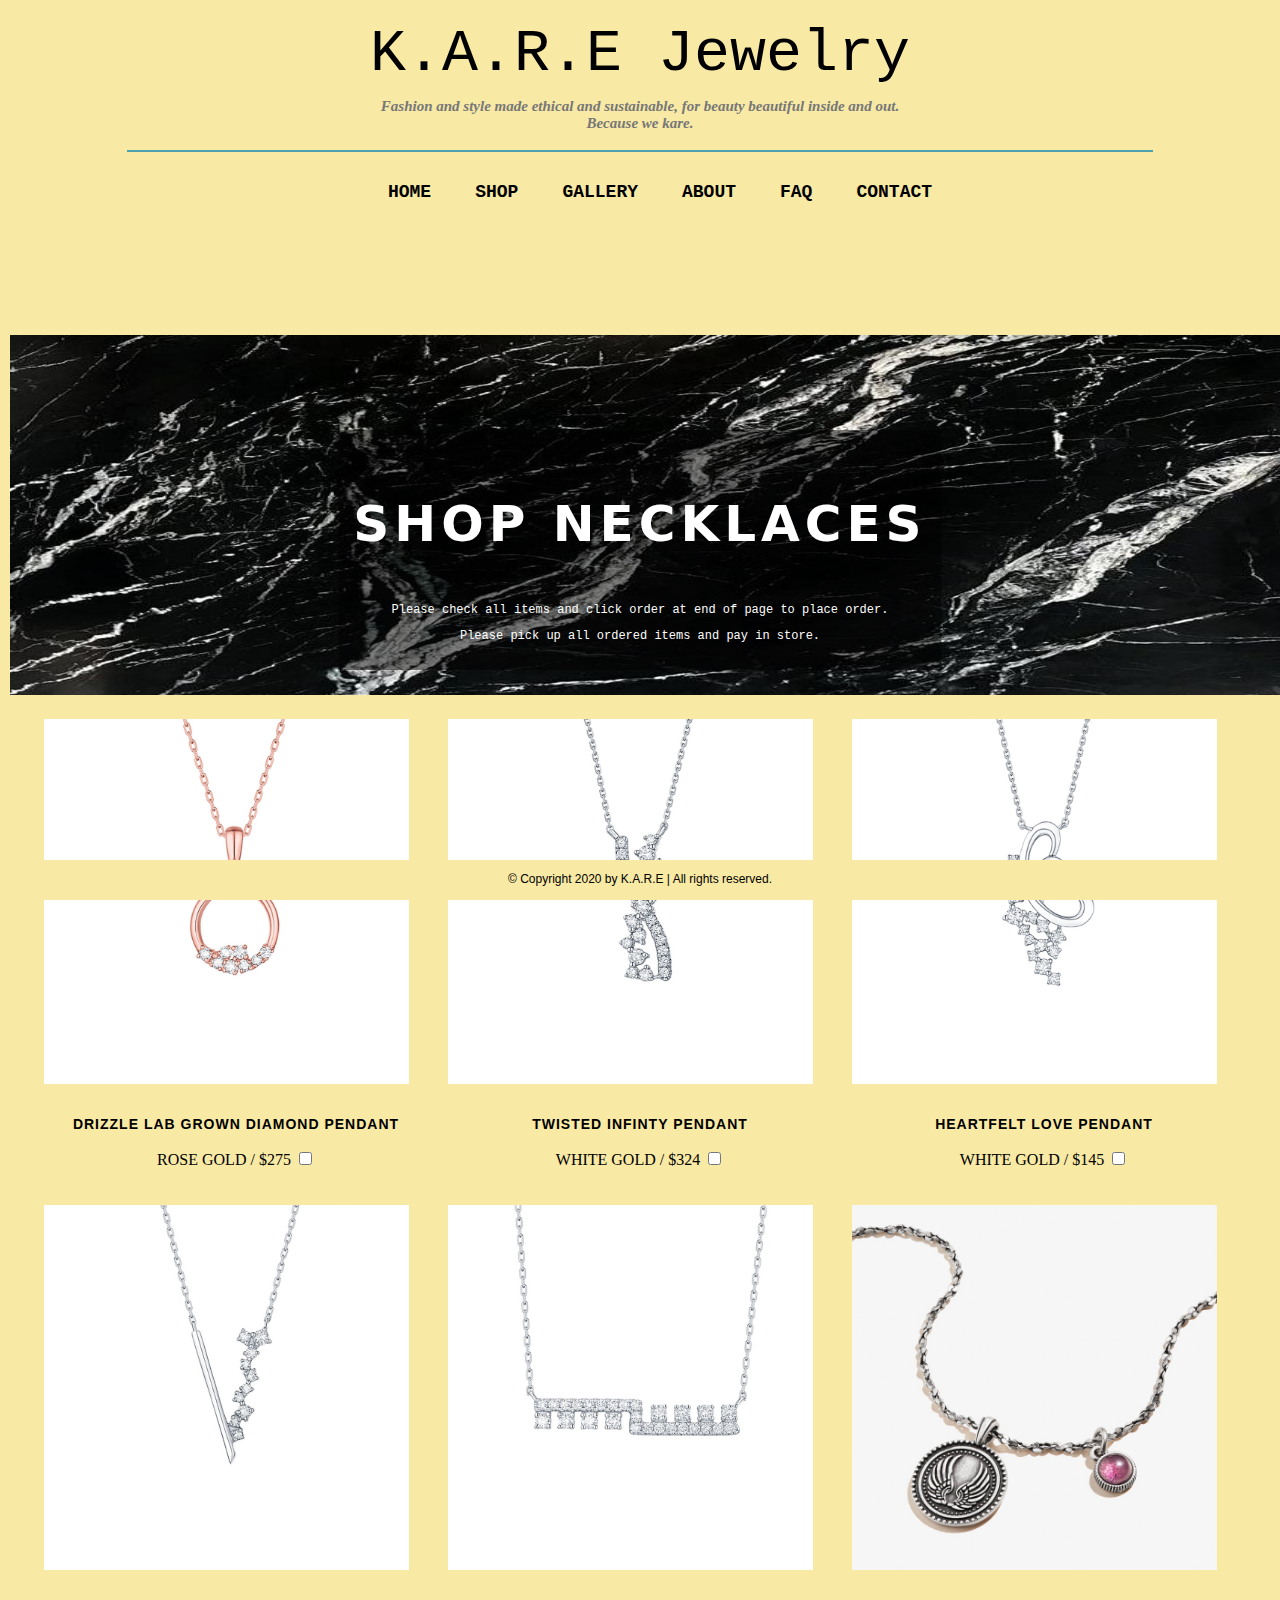
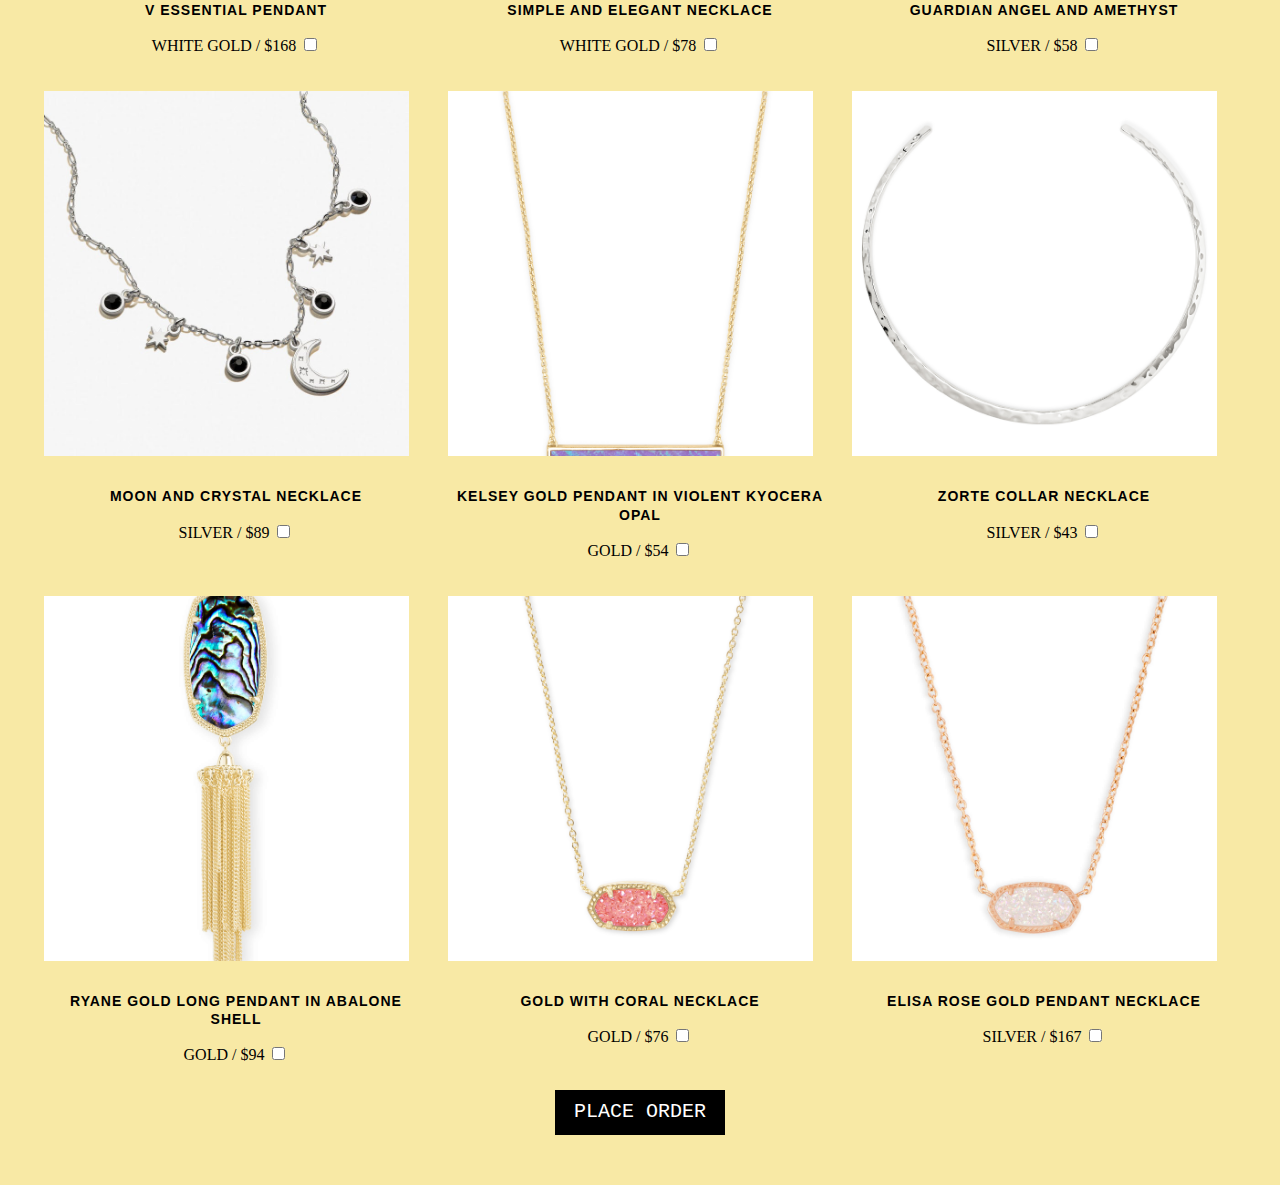
<file: necklaces.html>
<!DOCTYPE html>

<html>
  
  <head>
    <meta charset="utf-8">
    <script src="https://ajax.googleapis.com/ajax/libs/jquery/3.4.1/jquery.min.js"></script>
    <meta name = "viewport" content = "width=device-width, initial-scale=1.0"> 
    <meta name = "description" content = "Sustainable Jewelry"> 
    <meta name = "author" content = "K.A.R.E"> 
    <title>	K.A.R.E Jewelry </title>
    <link href="StyleSheet.css" rel="stylesheet" type = "text/css">
    
      <style type ="text/css">
        .banner {
          padding: 10px;
          padding-top: 20px;
          width: 100%;
          height: 40vh;
        }

        .order-button {
          color: white;
          background-color: black;
          font-size: 20px;
          font-family: "Courier New", Courier, monospace;
          text-decoration: none;
          padding: 10px;
          width: 150px;
            height:25px; 
          text-align: center;

        }


        .banner-instructions {
          font-size: 12px;
          font-family: "Courier New", Courier, monospace;
          text-align: center;
          background: rgba(0, 0, 0, 0.5); 
          color: white;
          font-weight: normal;
          position: absolute;
          top: 50%;
          left: 50%;
          transform: translate(-50%, -50%);
          padding: 15px;
          margin-top: 100px; 
          width: auto;
          vertical-align: center; 
          align-content: center;
        }

        @media (max-width: 300px){
          .banner-instructions{
            font-size: 8px;
            margin-top:90px;

          }

          h1 {
            font-size: 30px;
          }


        }

        .button {
          background-color: #F8E9A5;
          color: grey;
          padding: 10px;
          font-size: 20px;
          font-family: "Courier New", Courier, monospace;
          text-decoration: none;
        }

    
    
        *{
          outline: none;
          box-shadow: none;
        }

        .bracelets-title {
          background: rgba(0, 0, 0, 0.5); /* Black background with 0.5 opacity */
          color: white;
          font-family: "Courier New", Courier, monospace; 
          font-weight: normal;
          font-size: 60px; 
          position: absolute;
          top: 50%;
          left: 50%;
          transform: translate(-50%, -50%);
          padding: 20px;
          width: 75%;
        }

        .slide-container {
          margin-top:20px;
          position: relative;
          text-align: center;
          width: 100%;
          color: white;
        }

        .shopping-items-container {
          display: flex;
          flex-direction: row;
          flex-wrap: wrap;
          justify: center;
          justify-content: center;
          width: 100%;
          margin: 0;
          padding: 0;
          border: 0;
          font-size: 100%;
          font: inherit;
          vertical-align: baseline;
          padding-bottom: 50px;

        }


        .shop_jewelry_images {
          padding-top: 100%;
          position: relative;
        }

        .shop_jewelry_details{
          text-align: center;
          margin: 12px 0;
        }

        .products_label {
          padding-left: 5px;
          padding-right: 5px;
          font-family: Helvetica,sans-serif;
          font-size: 12px;
          line-height: 1.2;
          text-transform: uppercase;
          letter-spacing: 1px;
          color: #000; 
        }

        h3 {
            display: block;
            font-size: 1.17em;
            margin-block-start: 1em;
            margin-block-end: 1em;
            margin-inline-start: 0px;
            margin-inline-end: 0px;
            font-weight: bold;
        }

        @media(min-width: 799px){
          .shop_jewelry{
            width: 50%;
          }

        }

        .shop_jewelry {
        /*     border-left-color: #e1e1e1; */
            position: relative;
        /*     border: 1px solid #e1e1e1; */
            padding: 10px;
            width: 30%;

        }


        .bracelet_image_hover {
            opacity: 0;
            -webkit-transition: opacity .25s ease-in-out;
            -o-transition: opacity .25s ease-in-out;
            transition: opacity .25s ease-in-out;
        }


        body {
            margin: 0;
            margin-right: 0px;
            margin-bottom: 0px;
            margin-left: 0px;

            font-size: 100%;
            font: inherit;
        }

        div {
          display: block;
        }

        .sectionName {
          justify-content: center;
          font-size: 35px;
          font-family: "Courier New", Courier, monospace; 
          font-weight: bold;
        }

        @media (min-width: 600px){
          .products_label {
              font-size: 14px;
              margin-top: 5px;
              line-height: 1.3;
          }
            
        body {
              font-size: 16px;
          }
        }

        .shopSlides {
          width: 100%;
          height: 66vh;
        }

        .jewelry_img {
          opacity: 1;
          visibility: visible;
          object-position: center;
          position: absolute;
          object-fit: cover;
          bottom: 0;
          height: 95%;
          left: 0;
          right: 0;
          top: 0;
          width: 95%;
          font-size: 0;
          line-height: 0;
        }
        
          .instructions-for-purchase {
              margin-top: 45px;
          }
          
          h3 {
            font-family: "system-ui";
            text-align: center;
            color: #000; 
            letter-spacing: 5px;
            font-style: normal; 
            font-size: 50px; 
        }


    </style>
<script language="javascript">

  function necklaceItem(name, cost, color)
  {
  	this.name = name;
    this.color = color;
  	this.cost=cost;
  }

  necklaceItems = new Array(
  	new necklaceItem("DRIZZLE LAB GROWN DIAMOND PENDANT", 275, "ROSE GOLD"),
  	new necklaceItem("TWISTED INFINTY PENDANT", 324, "WHITE GOLD"),
  	new necklaceItem("HEARTFELT LOVE PENDANT", 145, "WHITE GOLD"),
    new necklaceItem("V ESSENTIAL PENDANT", 168, "WHITE GOLD"),
    new necklaceItem("SIMPLE AND ELEGANT NECKLACE", 78, "WHITE GOLD"),
    new necklaceItem("GUARDIAN ANGEL AND AMETHYST", 58, "SILVER"),
    new necklaceItem("MOON AND CRYSTAL NECKLACE", 89, "SILVER"),
    new necklaceItem("KELSEY GOLD PENDANT IN VIOLENT KYOCERA OPAL", 54, "GOLD"),
    new necklaceItem("ZORTE COLLAR NECKLACE", 43, "SILVER"),
    new necklaceItem("RYANE GOLD LONG PENDANT IN ABALONE SHELL", 94, "SILVER"),
    new necklaceItem("GOLD WITH CORAL NECKLACE", 76, "GOLD"),
    new necklaceItem("ELISA ROSE GOLD PENDANT NECKLACE", 167, "GOLD"),
  );

</script>

  </head>
    
	
	<body>
    
    <header>
    
        <div class = "title"> 
        <h1> K.A.R.E  Jewelry</h1>
        <h2> Fashion and style made ethical and sustainable, for beauty beautiful inside and out. <br> Because we kare. </h2>
        </div>
        
        <hr> 
    
    
  		<ul class = "menu">	
         
  			<li><a href = "index.html"> HOME </a> </li>
  			<li><a href = "shop.html"> SHOP</a> </li>
            <li><a href = "media.html"> GALLERY </a> </li>
            <li><a href = "about.html"> ABOUT </a> </li>
            <li><a href = "faq.html"> FAQ </a> </li> 
            <li><a href = "contact.html"> CONTACT </a> </li>
        
          </ul>
  	</header>	
  <div class = "instructions-for-purchase">
    <img src="background2.jpg" alt="banner" class = "banner">
    <div class = "banner-instructions">
      <h3 style="color:#FFF">SHOP NECKLACES</h3>
      <p> Please check all items and click order at end of page to place order.</p>
        <p>Please pick up all ordered items and pay in store.</p> 
    </div>   
    
  </div>
      

    <div class="shopping-items-container">
      <div class = "shop_jewelry">
        <div class = "shop_jewelry_images">
              <img src="necklace1a.jpg" id = "necklace1a" class = "jewelry_img">
        </div>
        <div class = "shop_jewelry_details">
          <h3 class = "products_label">DRIZZLE LAB GROWN DIAMOND PENDANT</h3>
          <span class = "addToCart">
            <p> ROSE GOLD / $275 
            <input type="checkbox" name="add_to_cart" value="Add to Cart">
            </p>
          </span>
        </div>
      </div>
      
      <script>
        $('#necklace1a').hover(function(){
          $(this).attr("src", "necklace1b.jpg");
        },function(){
          $(this).attr("src", "necklace1a.jpg");
        });
      </script>
      
      <div class = "shop_jewelry">
        <div class = "shop_jewelry_images">
              <img src="necklace2a.jpg" id = "necklace2a" class = "jewelry_img">
        </div>
        <div class = "shop_jewelry_details">
          <h3 class = "products_label">TWISTED INFINTY PENDANT</h3>
          <span class = "addToCart">
            <p> WHITE GOLD / $324 
            <input type="checkbox" name="add_to_cart" value="Add to Cart">
            </p>
          </span>
        </div>
      </div>
      
      <script>
        $('#necklace2a').hover(function(){
          $(this).attr("src", "necklace2b.jpg");
        },function(){
          $(this).attr("src", "necklace2a.jpg");
        });
      </script>
      
      
      <div class = "shop_jewelry">
        <div class = "shop_jewelry_images">
            <img src="necklace3a.jpg" id = "necklace3a" class = "jewelry_img">
        </div>
        <div class = "shop_jewelry_details">
          <h3 class = "products_label">HEARTFELT LOVE PENDANT</h3>
          <span class = "addToCart">
            <p> WHITE GOLD / $145
            <input type="checkbox" name="add_to_cart" value="Add to Cart">
            </p>
          </span>
        </div>
      </div>
      
      <script>
        $('#necklace3a').hover(function(){
          $(this).attr("src", "necklace3b.jpg");
        },function(){
          $(this).attr("src", "necklace3a.jpg");
        });
      </script>
      
      
      <div class = "shop_jewelry">
        <div class = "shop_jewelry_images">
            <img src="necklace4a.jpg" id = "necklace4a" class = "jewelry_img">
        </div>
        <div class = "shop_jewelry_details">
          <h3 class = "products_label">V ESSENTIAL PENDANT</h3>
          <span class = "addToCart">
            <p> WHITE GOLD / $168
            <input type="checkbox" name="add_to_cart" value="Add to Cart">
            </p>
          </span>
        </div>
      </div>
      
      <script>
        $('#necklace4a').hover(function(){
          $(this).attr("src", "necklace4b.jpg");
        },function(){
          $(this).attr("src", "necklace4a.jpg");
        });
      </script>
      
      <div class = "shop_jewelry">
        <div class = "shop_jewelry_images">
            <img src="necklace5a.jpg" id = "necklace5a" class = "jewelry_img">
        </div>
        <div class = "shop_jewelry_details">
          <h3 class = "products_label">SIMPLE AND ELEGANT NECKLACE </h3>
          <span class = "addToCart">
            <p> WHITE GOLD / $78
            <input type="checkbox" name="add_to_cart" value="Add to Cart">
            </p>
          </span>
        </div>
      </div>
      
      <script>
        $('#necklace5a').hover(function(){
          $(this).attr("src", "necklace5b.jpg");
        },function(){
          $(this).attr("src", "necklace5a.jpg");
        });
      </script>
      
      <div class = "shop_jewelry">
        <div class = "shop_jewelry_images">
            <img src="necklace6a.jpg" id = "necklace6a" class = "jewelry_img">
        </div>
        <div class = "shop_jewelry_details">
          <h3 class = "products_label">GUARDIAN ANGEL AND AMETHYST</h3>
          <span class = "addToCart">
            <p> SILVER / $58
            <input type="checkbox" name="add_to_cart" value="Add to Cart">
            </p>
          </span>
        </div>
      </div>
      
      <script>
        $('#necklace6a').hover(function(){
          $(this).attr("src", "necklace6b.jpg");
        },function(){
          $(this).attr("src", "necklace6a.jpg");
        });
      </script>
      
      <div class = "shop_jewelry">
        <div class = "shop_jewelry_images">
            <img src="necklace7a.jpg" id = "necklace7a" class = "jewelry_img">
        </div>
        <div class = "shop_jewelry_details">
          <h3 class = "products_label">MOON AND CRYSTAL NECKLACE</h3>
          <span class = "addToCart">
            <p> SILVER / $89
            <input type="checkbox" name="add_to_cart" value="Add to Cart">
            </p>
          </span>
        </div>
      </div>
      
      <script>
        $('#necklace7a').hover(function(){
          $(this).attr("src", "necklace7b.jpg");
        },function(){
          $(this).attr("src", "necklace7a.jpg");
        });
      </script>
      
      <div class = "shop_jewelry">
        <div class = "shop_jewelry_images">
            <img src="necklace8a.jpg" id = "necklace8a" class = "jewelry_img">
        </div>
        <div class = "shop_jewelry_details">
          <h3 class = "products_label">KELSEY GOLD PENDANT IN VIOLENT KYOCERA OPAL</h3>
          <span class = "addToCart">
            <p> GOLD / $54
            <input type="checkbox" name="add_to_cart" value="Add to Cart">
            </p>
          </span>
        </div>
      </div>
      
      <script>
        $('#necklace8a').hover(function(){
          $(this).attr("src", "necklace8b.jpg");
        },function(){
          $(this).attr("src", "necklace8a.jpg");
        });
      </script>
      
      <div class = "shop_jewelry">
        <div class = "shop_jewelry_images">
            <img src="necklace9a.jpg" id = "necklace9a" class = "jewelry_img">
        </div>
        <div class = "shop_jewelry_details">
          <h3 class = "products_label">ZORTE COLLAR NECKLACE</h3>
          <span class = "addToCart">
            <p> SILVER / $43
            <input type="checkbox" name="add_to_cart" value="Add to Cart">
            </p>
          </span>
        </div>
      </div>
      
      <script>
        $('#necklace9a').hover(function(){
          $(this).attr("src", "necklace9b.jpg");
        },function(){
          $(this).attr("src", "necklace9a.jpg");
        });
      </script>
      
      <div class = "shop_jewelry">
        <div class = "shop_jewelry_images">
            <img src="necklace10a.jpg" id = "necklace10a" class = "jewelry_img">
        </div>
        <div class = "shop_jewelry_details">
          <h3 class = "products_label">RYANE GOLD LONG PENDANT IN ABALONE SHELL</h3>
          <span class = "addToCart">
            <p> GOLD / $94
            <input type="checkbox" name="add_to_cart" value="Add to Cart">
            </p>
          </span>
        </div>
      </div>
      
      <script>
        $('#necklace10a').hover(function(){
          $(this).attr("src", "necklace10b.jpg");
        },function(){
          $(this).attr("src", "necklace10a.jpg");
        });
      </script>
      
      <div class = "shop_jewelry">
        <div class = "shop_jewelry_images">
            <img src="necklace11a.jpg"id = "necklace11a" class = "jewelry_img">
        </div>
        <div class = "shop_jewelry_details">
          <h3 class = "products_label">GOLD WITH CORAL NECKLACE</h3>
          <span class = "addToCart">
            <p> GOLD / $76
            <input type="checkbox" name="add_to_cart" value="Add to Cart">
            </p>
          </span>
        </div>
      </div>
      
      <script>
        $('#necklace11a').hover(function(){
          $(this).attr("src", "necklace11b.jpg");
        },function(){
          $(this).attr("src", "necklace11a.jpg");
        });
      </script>
      
      <div class = "shop_jewelry">
        <div class = "shop_jewelry_images">
            <img src="necklace12a.jpg" id = "necklace12a" class = "jewelry_img">
        </div>
        <div class = "shop_jewelry_details">
          <h3 class = "products_label">ELISA ROSE GOLD PENDANT NECKLACE</h3>
          <span class = "addToCart">
            <p> SILVER / $167
            <input type="checkbox" name="add_to_cart" value="Add to Cart">
            </p>
          </span>
        </div>
      </div>
      
      <script>
        $('#necklace12a').hover(function(){
          $(this).attr("src", "necklace12b.jpg");
        },function(){
          $(this).attr("src", "necklace12a.jpg");
        });
      </script>
      
      <a href="necklaces.html" class="order-button" onclick="order()">PLACE ORDER</a>
    </div>

    <script>
    function order() {
      var items = document.getElementsByName("add_to_cart");
      var subtotal = 0;
      for(i = 0; i < necklaceItems.length; i++) {
        if(items[i].checked) {
          var curr = necklaceItems[i].cost;
          subtotal += curr;
        }
      }
      alert("Thank you for placing the order. Your total is $" + subtotal + ". \n Please pick up your order in store in 3 business days.");
      
    }
    
    </script>
    

	</body>
  
  
  <footer>
  <p> &copy; Copyright 2020 by K.A.R.E | All rights reserved. </p> 
</footer>
</html>
</file>
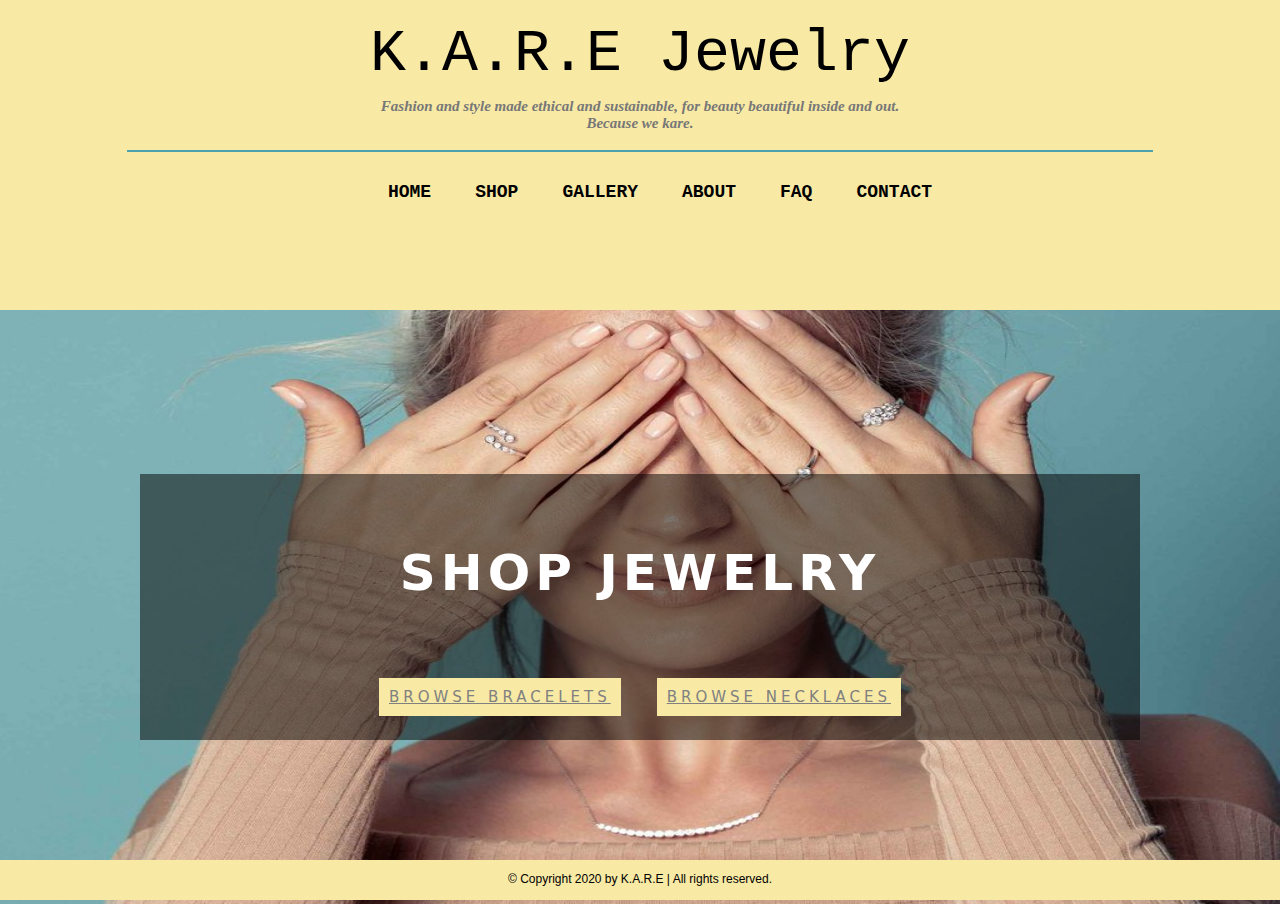
<file: shop.html>
<!DOCTYPE html>

<html>
 
  <head>
    <meta charset="utf-8">
    <script src="https://ajax.googleapis.com/ajax/libs/jquery/3.4.1/jquery.min.js"></script>
    <meta name = "viewport" content = "width=device-width, initial-scale=1.0"> 
    <meta name = "description" content = "Sustainable Jewelry"> 
    <meta name = "author" content = "K.A.R.E"> 
    <title>	K.A.R.E Jewelry </title>
    <link rel ='stylesheet' href ='StyleSheet.css'> 
    <style type ="text/css">
        

        .banner-instructions {
          font-size: 12px;
          font-family: "Courier New", Courier, monospace;
          text-align: center;
          background: rgba(0, 0, 0, 0.5); 
          color: white;
          font-weight: normal;
          position: absolute;
          top: 50%;
          left: 50%;
          transform: translate(-50%, -50%);
          padding: 15px;
          margin-top: 20px;
          width: 100%;
        }

        @media (max-width: 300px){
          .banner-instructions{
            font-size: 8px;
            margin-top:90px;

          }

          h3 {
            font-size: 30px;
          }


        }
        
        
        .button {
          background-color: #F8E9A5;
          color: grey;
          padding: 10px;
          font-size: 15px;
          font-family: "system-ui";
          letter-spacing: 4px;
          width: 50%;
        }


       

        *{
          outline: none;
          box-shadow: none;
        }

        .bracelets-title {
          background: rgba(0, 0, 0, 0.5); /* Black background with 0.5 opacity */
          color: white;
          font-family: "Courier New", Courier, monospace; 
          font-weight: normal;
          font-size: 60px; 
          position: absolute;
          top: 50%;
          left: 50%;
          transform: translate(-50%, -50%);
          padding: 20px;
          width: 75%;
        }

        .slide-container {
          margin-top:20px;
          position: relative;
          text-align: center;
          width: 100%;
          color: white;
        }




        .products_label {
          padding-left: 5px;
          padding-right: 5px;
          font-family: Helvetica,sans-serif;
          font-size: 12px;
          line-height: 1.2;
          text-transform: uppercase;
          letter-spacing: 1px;
        }



        .bracelet_image_hover {
            opacity: 0;
            -webkit-transition: opacity .25s ease-in-out;
            -o-transition: opacity .25s ease-in-out;
            transition: opacity .25s ease-in-out;
        }


        body {
            margin: 0;
            margin-right: 0px;
            margin-bottom: 0px;
            margin-left: 0px;



            font-size: 100%;
            font: inherit;
        }

    
        div {
          display: block;
        }

        .sectionName {
          justify-content: center;
          font-size: 35px;
          font-family: "Courier New", Courier, monospace; 
          font-weight: bold;
        }

        @media (min-width: 600px){
          .products_label {
              font-size: 14px;
              margin-top: 5px;
              line-height: 1.3;
          }
        
            body {
              font-size: 16px;
          }
            
        }
        
        @media(max-width:600px){
              .button{
                font-size:10px;
            }
        }

        .shopSlides {
          width: 100%;
          height: 66vh;
            margin-top: 40px; 
        }

        .jewelry_img {
          opacity: 1;
          visibility: visible;
          object-position: center;
          position: absolute;
          object-fit: cover;
          bottom: 0;
          height: 95%;
          left: 0;
          right: 0;
          top: 0;
          width: 95%;
          font-size: 0;
          line-height: 0;
        }

        
         h3 {
            font-family: "system-ui";
            text-align: center;
            color: #000; 
            letter-spacing: 5px;
            font-style: normal; 
            font-size: 50px; 
        }

    </style>
          
        
        

  </head>
    
	
	<body>
    
    <header>
    
        <div class = "title"> 
        <h1> K.A.R.E  Jewelry</h1>
        <h2> Fashion and style made ethical and sustainable, for beauty beautiful inside and out. <br> Because we kare. </h2>
        </div>
        
        <hr> 
       
		<ul class = "menu">	
			<li><a href = "index.html"> HOME </a> </li>
			<li><a href = "shop.html"> SHOP</a> </li>
            <li><a href = "media.html"> GALLERY </a> </li>
            <li><a href = "about.html"> ABOUT </a> </li>
            <li><a href = "faq.html"> FAQ </a> </li> 
            <li><a href = "contact.html"> CONTACT </a> </li>
            
        </ul>
	</header>	
    <div class = "slide-container">
      <img class="shopSlides" src="pic3.jpg">
      <img class="shopSlides" src="pic2.jpg">
      <img class="shopSlides" src="pic1.jpg">
      <div class = "bracelets-title">
        <h3 style="color:#FFF">SHOP JEWELRY</h3>
        <span>
          <a href="bracelets.html" class="button">BROWSE BRACELETS</a>
          <a href="necklaces.html" class="button">BROWSE NECKLACES</a>
      </span>
      </div>
    </div>
    
    <script language = "javascript">
    var myIndex = 0;
    change_image();

    function change_image() {
      var i;
      var x = document.getElementsByClassName("shopSlides");
      for (i = 0; i < x.length; i++) {
        x[i].style.display = "none";
      }
      myIndex++;
      if (myIndex > x.length) {
        myIndex = 1;
      }
      
      x[myIndex-1].style.display = "block";
      setTimeout(change_image, 3000);
    }
    
    </script>

	</body>
  
  
  <footer>
  <p> &copy; Copyright 2020 by K.A.R.E | All rights reserved. </p> 
</footer>
</html>
</file>
<file: StyleSheet.css>
*
body, html{ 
    margin: 0;
    padding: 0;
    background-color: #F8E9A5;
 }


header { 
    height: 250px; 
    width: 100%; 
}

hr{
    border: 1px solid #4ca1af; 
    width: 80%;
}

.menu 
{  
    margin-top: 30px; 
    margin-bottom: 0;
    text-align: center;
    vertical-align: center;
    z-index: 5;
}
    

.menu li
{
    display: inline-block ; 
}

.menu li a
{
    color: #000; 
    text-decoration: none; 
    padding: 10px 20px; 
    margin-top: 10px; 
    font-family: "Courier New", Courier, monospace; 
    font-weight: bold;
    font-size: 18px; 
}



.menu li a:hover {
    border: 1px solid white; 
}


.title {
    display: block;
    vertical-align: center;
    width: 600px; 
    margin-left: auto;
    margin-right: auto;
    margin-top: 20px; 
    padding: 300px, 0px, 0px, 0px;
    align-content: center;
    /*z-index: 0;*/
    
}



h1 {
     color: #000;
    font-family: "Courier New", Courier, monospace; 
    font-weight: normal;
    margin: 0px 0px; 
    font-size: 60px; 
    text-align: center;
}

h2{
    color: #777;
    padding-top: 10px; 
    padding-bottom: 10px; 
    font-family: "Kalam";
    margin: 0px 0px; 
    font-size: 15px; 
    text-align: center; 
    font-style: oblique;
}

footer{
    text-align: center;
    background: #F8E9A5;
    position: fixed;
    bottom: 0px;
    width: 100%;
    color: #000;
    height: 40px;
    vertical-align:middle;
    font-size: 12px;
    font-family: 'Arial', sans-serif; 
}

footer p {
    display: inline-block;
    vertical-align: middle;
    text-align: middle;
}



/*CONTACT FORM STYLING*/ 
.container{ 
    width: 100%; 
    max-width: 680px;
    margin: 0  auto;
    padding:20px;
    box-sizing: border-box; 

}

.content{
    text-align: center;
    font-family: "system-ui";
}


.content h3{
    /*text-transform: uppercase;*/
    font-family: "system-ui";
    text-decoration: none;
    color: #000; 
    letter-spacing: 5px; 
    margin-bottom: 10px;
}

.content p{
    font-style: oblique;
    padding: 0; 
    margin-bottom: 20px; 
    margin-top: 0; 
    
}

.form{
    font-family: "system-ui";
    width:100%;
    padding-bottom: 25px; 
    font-size: 12px;
    
}


.top-form,.middle-form,.bottom-form{
    width: 50%
    min-height: 65px; 
    margin:10px 0; 
}

.form input[type = "text"], .form textarea{
    padding: 15px 10px; 
    box-sizing: border-box; 
    width: 100%;
    border: 2px solid #fff;
    border-radius: 10px; 
    outline: none; 
    transition: all 0.2s ease; 
    */
}

/* for focus when on current input */
.form input:focus, .form textarea:focus{
    border-color:#4ca1af; 
   
}

.form .label{
    margin-bottom: 5px; 
    padding-top: 5px;
    text-transform: capitalize;
}

.top-form .inner-form{
    width: 30%; 
    float: left;
    margin-right: 5%;
}

.top-form .inner-form:last-child{
    margin-right: 0; 
}


.middle-form{
    clear: both;
}

.bottom-form textarea{
    height: 120px; 
}


button{
    background: #000; 
    width: 150px; 
    padding: 10px 0; 
    border-radius: 2px; 
    text-align: center; 
    text-transform: uppercase;
    color: #fff; 
    letter-spacing: 5px; 
    cursor: pointer;
}



@media screen and (max-width:550px){
    .title{
        width:400px; 
    }
    .container{
        margin: 25px auto 0; 
    }
    
    .top-form .inner-form{
        width:100%;
        margin: 5px 0; 
    } 
}




/* social media icons */
.fa {
    padding: 10px;
    font-size: 30px;
    width: 30px;
    text-align: center;
    text-decoration: none;
    margin: 4px 2px;
}

.fa:hover {
    opacity: 0.7;
}

.fa:visited {
    padding: 10px;
    font-size: 30px;
    width: 30px;
    text-align: center;
    text-decoration: none;
    margin: 4px 2px;
}

.fa-instagram {
    background: #FF1493;
    color: white;
}

.fa-facebook {
    background: #3B5998;
    color: white;
}

.fa-twitter {
    background: #55ACEE;
    color: white;
}
</file>
